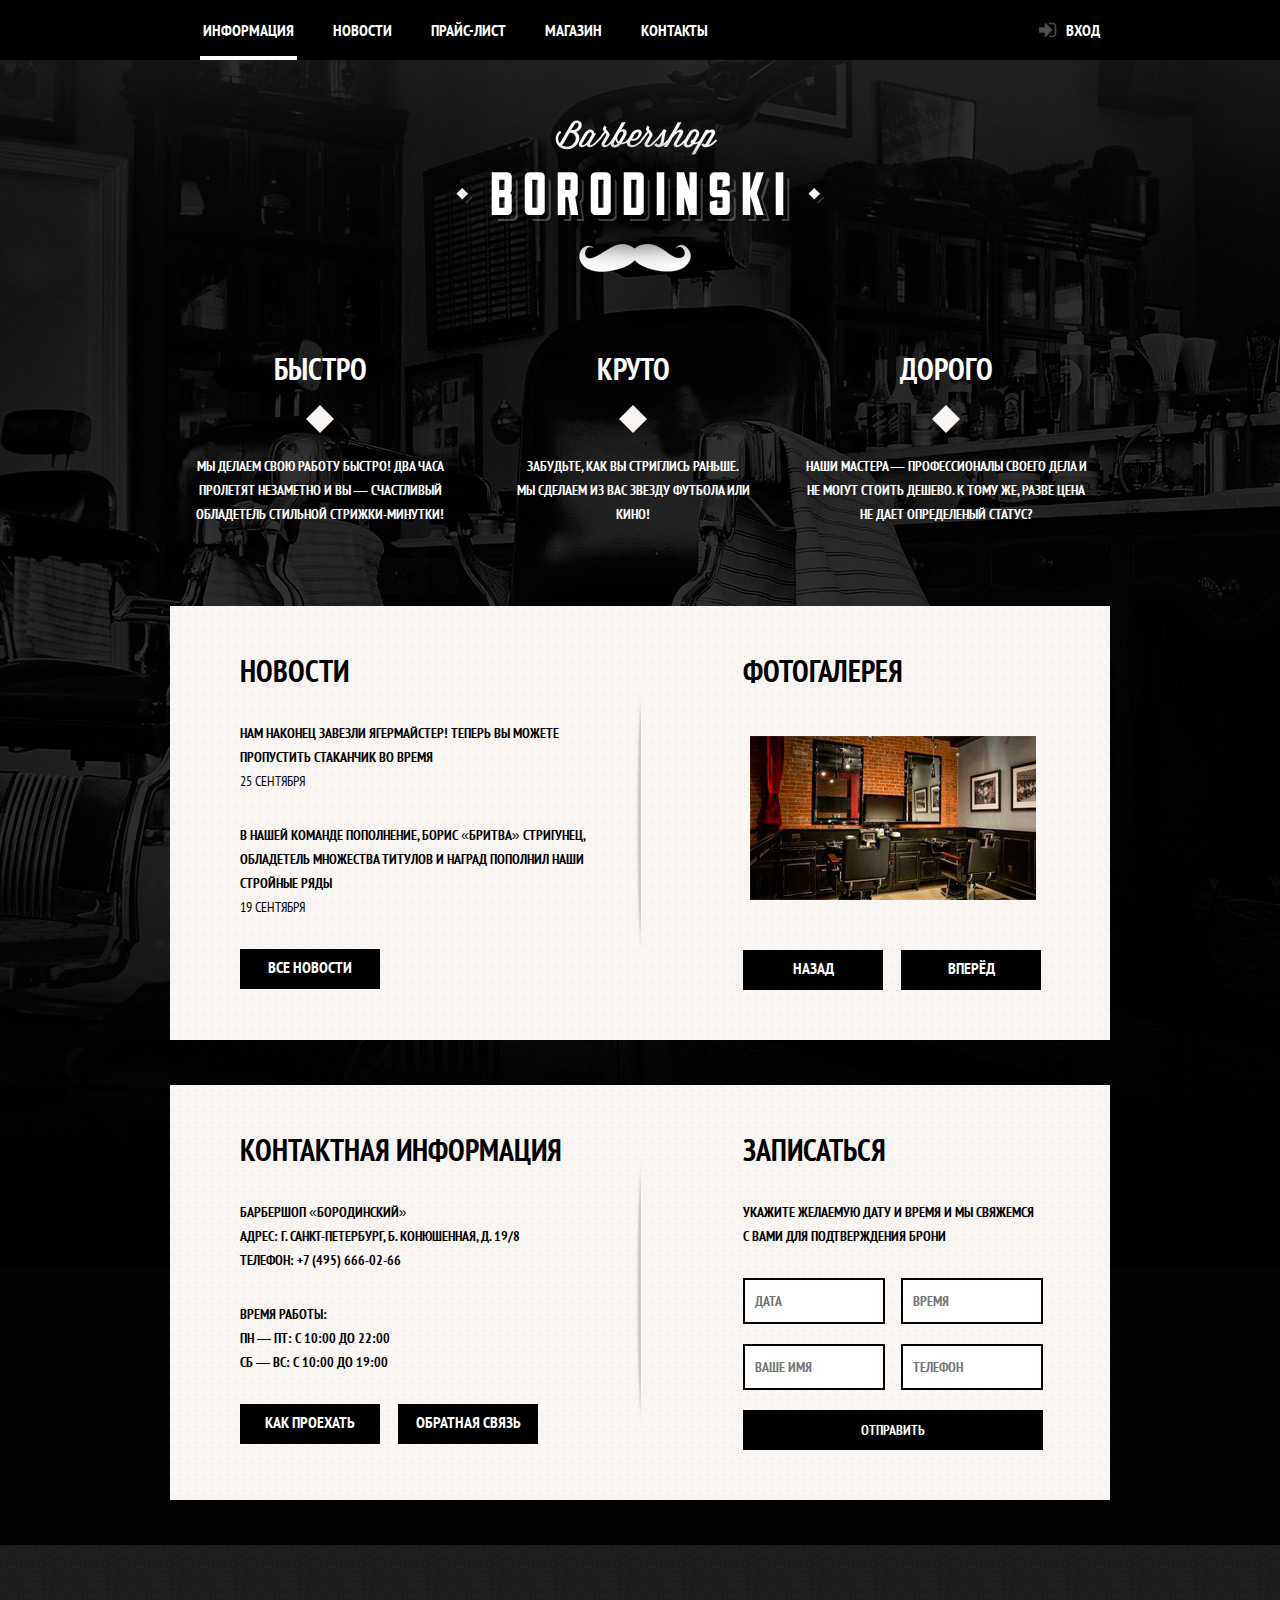
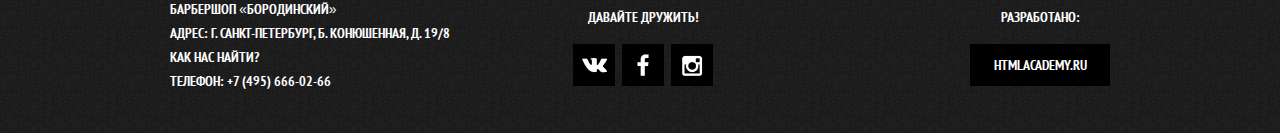
<file: index.html>
<!DOCTYPE html>
<html lang="ru">
<head>
    <meta charset="UTF-8">
    <title>Barbershop</title>
    <link rel="stylesheet" href="css/style.css">
</head>
<body>
    <header class="index-header">
        <div class="container">
            <div class="nav-block">
                <ul>
                    <li><a class="nav-current" href="#">ИНФОРМАЦИЯ</a></li>
                    <li><a href="#">НОВОСТИ</a></li>
                    <li><a href="barbershop-price.html">ПРАЙС-ЛИСТ</a></li>
                    <li><a href="#">МАГАЗИН</a></li>
                    <li><a href="#">КОНТАКТЫ</a></li>
                </ul>
            </div>
            <div class="user-block">
                <div class="login">
                    <a href="#">ВХОД</a>
                </div>
            </div>
        </div>
    </header>
<!--    end header-->
    <main>
       <div class="container">
           <div class="index-logo">
               <img src="img/index-logo.png" alt="logo-barbershop" height="204" width="368">
           </div>
           
           <div class="features">
               <div class="features-item">
                   <h2>БЫСТРО</h2>
                   <p>МЫ ДЕЛАЕМ СВОЮ РАБОТУ БЫСТРО! ДВА ЧАСА <br> ПРОЛЕТЯТ НЕЗАМЕТНО И ВЫ — СЧАСТЛИВЫЙ ОБЛАДЕТЕЛЬ СТИЛЬНОЙ СТРИЖКИ-МИНУТКИ!</p>
               </div>
               <div class="features-item">
                   <h2>КРУТО</h2>
                   <p>ЗАБУДЬТЕ, КАК ВЫ СТРИГЛИСЬ РАНЬШЕ. <br>
                       МЫ СДЕЛАЕМ ИЗ ВАС ЗВЕЗДУ ФУТБОЛА ИЛИ <br> КИНО!</p>
               </div>
               <div class="features-item">
                   <h2>ДОРОГО</h2>
                   <p>НАШИ МАСТЕРА — ПРОФЕССИОНАЛЫ СВОЕГО ДЕЛА И <br> НЕ МОГУТ СТОИТЬ ДЕШЕВО. К ТОМУ ЖЕ, РАЗВЕ ЦЕНА <br> НЕ ДАЕТ ОПРЕДЕЛЕНЫЙ СТАТУС?</p>
               </div>
           </div>
           
           <div class="index-content">
               <div class="content-left">
                   <div class="content-title">НОВОСТИ</div>
                   
                   <div class="content-descr">
                       НАМ НАКОНЕЦ ЗАВЕЗЛИ ЯГЕРМАЙСТЕР! ТЕПЕРЬ ВЫ МОЖЕТЕ ПРОПУСТИТЬ СТАКАНЧИК ВО ВРЕМЯ 
                       <div class="date">25 сентября</div>
                   </div>
                   
                   <div class="content-descr">
                       В НАШЕЙ КОМАНДЕ ПОПОЛНЕНИЕ, БОРИС «БРИТВА» СТРИГУНЕЦ, ОБЛАДЕТЕЛЬ МНОЖЕСТВА ТИТУЛОВ И НАГРАД ПОПОЛНИЛ НАШИ СТРОЙНЫЕ РЯДЫ 
                       <div class="date">19 сентября</div>
                   </div>
                   
                   <a href="#" class="btn-min">ВСЕ НОВОСТИ</a>
               </div>
               <div class="content-right">
                   <div class="content-title">ФОТОГАЛЕРЕЯ</div>
                   
                   <img src="img/gallery-salon.jpg" alt="salon" height="164" width="286" class="content-gallery">
                   
                   <div class="btn-min left-btn">НАЗАД</div>
                   <div class="btn-min">ВПЕРЁД</div>
               </div>
           </div>
           
           <div class="index-content">
               <div class="content-left">
                   <div class="content-title">КОНТАКТНАЯ ИНФОРМАЦИЯ</div>

                   <div class="content-descr">
                       БАРБЕРШОП «БОРОДИНСКИЙ»<br>
                       АДРЕС: Г. САНКТ-ПЕТЕРБУРГ, Б. КОНЮШЕННАЯ, Д. 19/8 <br>
                       ТЕЛЕФОН: +7 (495) 666-02-66
                   </div>

                   <div class="content-descr">
                       ВРЕМЯ РАБОТЫ: <br>
                       ПН — ПТ: С 10:00 ДО 22:00 <br>
                       СБ — ВС: С 10:00 ДО 19:00
                   </div>
                   <a href="#" class="btn-min left-btn">КАК ПРОЕХАТЬ</a>
                   <a href="#" class="btn-min">ОБРАТНАЯ СВЯЗЬ</a>
               </div>
               <div class="content-right">
                   <div class="content-title">ЗАПИСАТЬСЯ</div>

                   <div class="content-descr">
                       УКАЖИТЕ ЖЕЛАЕМУЮ ДАТУ И ВРЕМЯ И МЫ СВЯЖЕМСЯ <br> С ВАМИ ДЛЯ ПОДТВЕРЖДЕНИЯ БРОНИ
                   </div>
                   
                   <form action="post">
                       <input class="form-text form-left" type="text" name="date" placeholder="ДАТА">
                       <input class="form-text" type="text" name="time" placeholder="ВРЕМЯ">
                       <input class="form-text form-left" type="text" name="name" placeholder="ВАШЕ ИМЯ">
                       <input class="form-text" type="text" name="phone" placeholder="ТЕЛЕФОН">
                       <input class="form-btn" type="submit" value="ОТПРАВИТЬ">
                   </form>

                  
               </div>
           </div>
           
           
       </div>
        
        
        
    </main>
<!--    end main-->

    <footer class="index-footer">
       <div class="container">
           <div class="footer-descr">
               БАРБЕРШОП «БОРОДИНСКИЙ»<br>
               АДРЕС: Г. САНКТ-ПЕТЕРБУРГ, Б. КОНЮШЕННАЯ, Д. 19/8 <br>
               <a href="#">КАК НАС НАЙТИ?</a> <br>
               ТЕЛЕФОН: +7 (495) 666-02-66
           </div>
           
           <div class="footer-social">
               <div class="social-title">ДАВАЙТЕ ДРУЖИТЬ!</div>
               <a class="vk" href="#"></a>
               <a class="fb" href="#"></a>
               <a class="inst" href="#"></a>
           </div>
           
           <div class="footer-dev">
               <div class="dev-title">РАЗРАБОТАНО:</div>
               <a class="dev-academy" href="http://htmlacademy.ru">HTMLACADEMY.RU</a>
           </div>
           
           
       </div>
    </footer>
<!--    end footer-->
</body>
</html>
</file>
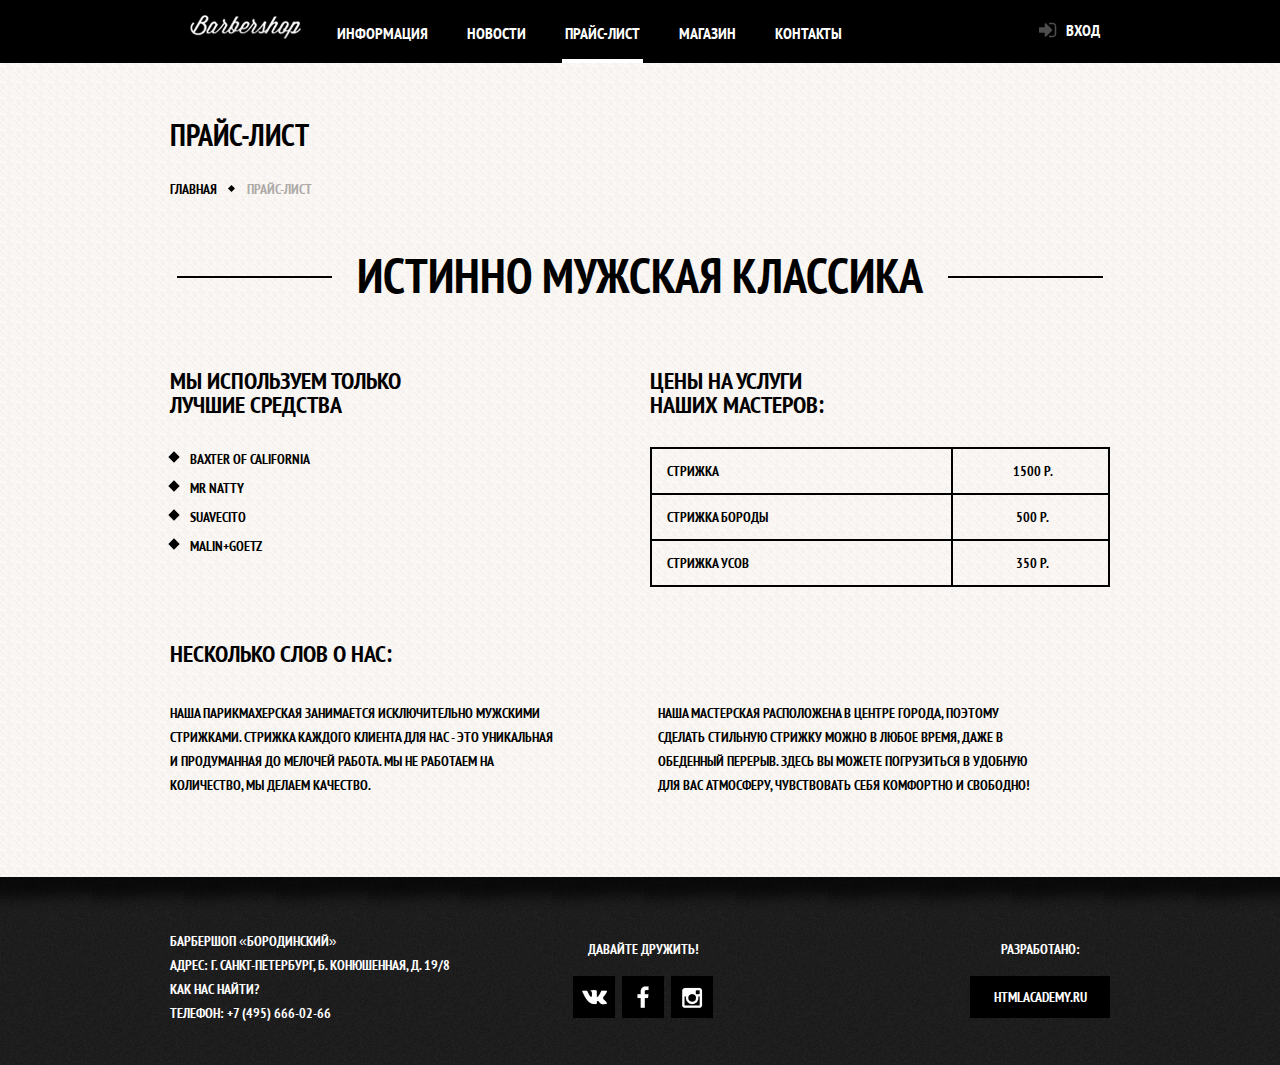
<file: barbershop-price.html>
<!DOCTYPE html>
<html lang="en">
<head>
    <meta charset="UTF-8">
    <title>Barbershop Прайс-лист</title>
    <link rel="stylesheet" href="css/style.css">
</head>
<body class="price-body">
    <header class="price-header">
        <div class="container">
            <div class="header-logo"></div>
            
            <div class="nav-block nav-block-price">
                <ul>
                    <li><a href="index.html">ИНФОРМАЦИЯ</a></li>
                    <li><a href="">НОВОСТИ</a></li>
                    <li><a class="nav-current"  href="">ПРАЙС-ЛИСТ</a></li>
                    <li><a href="">МАГАЗИН</a></li>
                    <li><a href="">КОНТАКТЫ</a></li>
                </ul>
            </div>
            
            <div class="user-block">
                <div class="login">
                    <a href="#">ВХОД</a>
                </div>
            </div>
            
        </div>
    </header>
<!--    end header-->
    <main class="price-main">
        <div class="container">
            <div class="name-of-page">ПРАЙС-ЛИСТ</div>
            
            <ul class="bread-crumbs ">
                <li class="before-crumbs"><a href="index.html">ГЛАВНАЯ</a></li>
                <li class="current-crumbs">ПРАЙС-ЛИСТ</li>
            </ul>
            
            <div class="page-title">ИСТИННО МУЖСКАЯ КЛАССИКА</div>
            
            <div class="we-using">
                <div class="we-using-title">МЫ ИСПОЛЬЗУЕМ ТОЛЬКО ЛУЧШИЕ СРЕДСТВА</div>
                <div class="we-using-item">BAXTER OF CALIFORNIA</div>
                <div class="we-using-item">MR NATTY</div>
                <div class="we-using-item">SUAVECITO</div>
                <div class="we-using-item">MALIN+GOETZ</div>
            </div>
            
            <div class="service-prices">
                <div class="service-prices-title">ЦЕНЫ НА УСЛУГИ НАШИХ МАСТЕРОВ:</div>
                <table>
                    <tr>
                        <td>СТРИЖКА</td>
                        <td class="td-price">1500 Р.</td>
                    </tr>
                    <tr>
                        <td>СТРИЖКА БОРОДЫ</td>
                        <td class="td-price">500 Р.</td>
                    </tr>
                    <tr>
                        <td>СТРИЖКА УСОВ</td>
                        <td class="td-price">350 Р.</td>
                    </tr>
                </table>
            </div>
            <div class="clear-fix"></div>
            
            <div class="about-us">
                <div class="about-us-title">НЕСКОЛЬКО СЛОВ О НАС:</div>
                <div class="about-us-item about-us-item-left">Наша парикмахерская занимается исключительно мужскими стрижками. Стрижка каждого клиента для нас - это уникальная и продуманная до мелочей работа. Мы не работаем на количество, мы делаем качество.</div>
                <div class="about-us-item">Наша мастерская расположена в центре города, поэтому сделать стильную стрижку можно в любое время, даже в обеденный перерыв. Здесь вы можете погрузиться в удобную для вас атмосферу, чувствовать себя комфортно и свободно!</div>
            </div>
            
        </div>
    </main>
<!--    end main-->
    <footer class="price-footer">
        <div class="container">
            <div class="footer-descr">
                БАРБЕРШОП «БОРОДИНСКИЙ»<br>
                АДРЕС: Г. САНКТ-ПЕТЕРБУРГ, Б. КОНЮШЕННАЯ, Д. 19/8 <br>
                <a href="#">КАК НАС НАЙТИ?</a> <br>
                ТЕЛЕФОН: +7 (495) 666-02-66
            </div>

            <div class="footer-social">
                <div class="social-title">ДАВАЙТЕ ДРУЖИТЬ!</div>
                <a class="vk" href="#"></a>
                <a class="fb" href="#"></a>
                <a class="inst" href="#"></a>
            </div>

            <div class="footer-dev">
                <div class="dev-title">РАЗРАБОТАНО:</div>
                <a class="dev-academy" href="http://htmlacademy.ru">HTMLACADEMY.RU</a>
            </div>


        </div>
    </footer>
<!--    end footer-->
</body>
</html>
</file>
<file: css/style.css>
@font-face {
    font-family: PTSans Narrow;
    src: url(../fonts/web/ptsansnarrow.woff); 
    
    
}
@font-face {
    font-family: PTSans Narrow Bold;
    src: url(../fonts/web/ptsansnarrowbold.woff); 
}

html, body, div, span, applet, object, iframe,
h1, h2, h3, h4, h5, h6, p, blockquote, pre,
a, abbr, acronym, address, big, cite, code,
del, dfn, em, img, ins, kbd, q, s, samp,
small, strike, strong, sub, sup, tt, var,
b, u, i, center,
dl, dt, dd, ol, ul, li,
fieldset, form, label, legend,
table, caption, tbody, tfoot, thead, tr, th, td,
article, aside, canvas, details, embed,
figure, figcaption, footer, header,
menu, nav, output, ruby, section, summary,
time, mark, audio, video {
    margin: 0;
    padding: 0;
    border: 0;
    font-size: 100%;
    font: inherit;
    vertical-align: baseline;
}
/* HTML5 display-role reset for older browsers */
article, aside, details, figcaption, figure,
footer, header, menu, nav, section {
    display: block;
}
body {
    line-height: 1;
}
ol, ul {
    list-style: none;
}
blockquote, q {
    quotes: none;
}
blockquote:before, blockquote:after,
q:before, q:after {
    content: '';
    content: none;
}
table {
    border-collapse: collapse;
    border-spacing: 0;
}

a{
    text-decoration: none;
    color: black;
}
/*end reset*/

body{
    background:black url("../img/background.jpg");
    background-repeat: no-repeat;
    background-position:top;
    font-family: "PTSans Narrow", sans-serif;
    text-transform: uppercase;
}
.container{
    width: 940px;
    height: 100%;
    padding: 0 10px;
    margin: 0 auto;
}
.index-header, .price-header{
    background: black;
}
.nav-block{
    display: inline-block;
    width: 780px;
    padding-top: 20px;
    padding-bottom: 20px;
    
    font-family: "PTSans Narrow Bold", sans-serif;
}
.nav-block ul li{
    text-decoration: none;
    display: inline;
    
    line-height: 20px;
    padding-top: 15px;
    padding-bottom: 15px;
}
.nav-block>ul>li>a{
    text-decoration: none;
    color: white;
    font-size: 16px;
    margin-left: 30px; 
    
    padding: 16px 3px;
    
}
.nav-block ul li a:hover, .user-block:hover{
    background-color: #1F1F1F;
}
.nav-current{
    border-bottom: 4px solid white;
   
}
.user-block{
    display: inline-block;
    float: right;
    max-width: 140px;
    padding-top: 20px;
    padding-bottom: 20px;
    text-align: right;
    background-image: url(../img/login-icon.png);
    background-repeat: no-repeat;
    background-position: center;
    
    font-family: "PTSans Narrow Bold", sans-serif;
    line-height: 20px;
}
.user-block:hover{
    background-image: url(../img/hover-login-icon.png);
    background-repeat: no-repeat;
    background-position: center;
}
.login a{
    text-decoration: none;
    color: white;
    
    padding: 20px 10px;
    padding-left: 80px;
}
.index-logo{
    width: 368px;
    height: 204px;
    margin: 60px auto; 
    margin-bottom: 30px;
}

.features{
    color: white;
    margin-bottom: 80px;
}
.features-item{
    display: inline-block;
    width: 300px;
    vertical-align: top;
    
    margin-right: 10px;
}
.features-item h2{
    font-family: "PTSans Narrow Bold", sans-serif;
    font-size: 30px;
    text-align: center;
}
.features-item h2:after{
    content: "     ";
    
    background-image: url(../img/feature-icon.svg);
    background-repeat: no-repeat;
    background-position: center;
    display: block;
    width: 100%;
    margin-top: 20px;
    margin-bottom: 20px;
    
}
.features-item p{
    font-family: "PTSans Narrow Bold", sans-serif;
    font-size: 14px;
    line-height: 24px;
    text-align: center;
}
.index-content{
    background:
        url(../img/content-separator.png) no-repeat center,
        #f8f5f2 url(../img/index-content-bg.png);
    margin-top: 35px;
    margin-bottom: 45px;
}
.content-left{
    display: inline-block;
    width: 380px;
    margin-left: 70px;
    vertical-align: top;
}
.content-right{
    display: inline-block;
    width: 300px;
    vertical-align: top;
    margin-left: 120px;
    margin-right: auto;
}
.content-left, .content-right{
    margin-bottom: 50px;
}
.content-title{
    font-family: "PTSans Narrow Bold", sans-serif;
    font-size: 30px;
    margin-bottom: 35px;
    margin-top: 50px;
   
}
.content-descr{
    font-family: "PTSans Narrow Bold", sans-serif;
    font-size: 14px;
    line-height: 24px;
    margin-bottom: 30px;
}
.date{
    font-family: "PTSans Narrow", sans-serif;
}
.btn-min{
    display: inline-block;
    color: white;
    width: 140px;
    height: 40px;
    background-color: black;
    text-align: center;
    line-height: 36px;
    font-family: "PTSans Narrow Bold", sans-serif;
    
}
div.btn-min:hover{
    cursor:pointer;
}
a.btn-min{
    text-decoration: none;
}

.content-gallery{
    display: block;
    margin: 0 auto;
    margin-bottom: 50px;
    margin-top: 50px;
}
.left-btn{
    margin-right: 15px;
}
.form-text{
    height: 40px;
    width: 126px;
    border: 2px solid black;
    margin-bottom: 20px;
    
    font-family: "PTSans Narrow Bold", sans-serif;
    font-size: 14px;
    line-height: 22px;
    padding-left: 10px;
    
}
.form-left{
    margin-right: 13px;
}
.form-btn{
    height: 40px;
    width: 100%;
    
    font-family: "PTSans Narrow Bold", sans-serif;
    font-size: 14px;
    color: white;
    
    background-color: black;
    border: 0px;
}
.form-btn:hover{
    cursor:pointer;
}

.index-footer{
    background: url(../img/index-footer.jpg);
    
    font-family: "PTSans Narrow Bold", sans-serif;
    font-size: 14px;
    line-height: 24px;
    color: white;
    padding-bottom: 40px;
}

.footer-descr{
    display: inline-block;
    width: 380px;
    margin-right: 20px;
       
}
.footer-descr a{
    color: white;
}
.footer-social{
    display: inline-block;
    width: 140px;
}
.vk, .fb, .inst{
    display: inline-block;
    width: 42px;
    height: 42px;
    background-color: black;
    margin-right: 4px;
}
.vk{
    background-image: url(../img/social-vk.png);
    background-position: center;
    background-repeat: no-repeat;
}
.fb{
    background-image: url(../img/social-fb.png);
    background-position: center;
    background-repeat: no-repeat;
}
.inst{
    background-image: url(../img/social-inst.png);
    background-position: center;
    background-repeat: no-repeat;
    margin-right: 0px;
}
.social-title{
    text-align: center;
    margin-top: 60px;
    margin-bottom: 15px;
    
}

.footer-dev{
    display: inline-block;
    width: 140px;
    margin-left: 254px;
    vertical-align: top;
}
.dev-title{
    text-align: center;
    margin-top: 60px;
    margin-bottom: 15px;
}
.dev-academy{
    display: inline-block;
    width: 100%;
    height: 42px;
    background-color: black;
}
.dev-academy{
    color: white;
    text-decoration: none;
    text-align: center;
    line-height: 42px;
}

/*barbershop-price*/


body.price-body{
    background: white;
}
.price-header{
    width: 100%;
}
.price-main{
    background:#F8F4F1  url(../img/index-content-bg.png);
}
.header-logo{
    display: inline-block;
    width: 111px;
    height: 24px;
    background: url(../img/price-logo.png) no-repeat;
    margin-left: 20px;
    margin-top: 15px;
}
.nav-block-price{
    width: 680px;
}
.price-main>.container{
    background: url(../img/index-content-bg.png);
    
    color: black;
    font-family: PTSans Narrow Bold, sans-serif;
    font-size: 14px;
    line-height: 24px;
}
.name-of-page{
    font-size: 30px;
    line-height: 44px;
    padding-top: 50px;
    padding-bottom: 20px;
}
.bread-crumbs{
    padding-bottom: 40px;
}
.bread-crumbs li{
    display: inline-block;
    padding-right: 10px;
}
.before-crumbs::after{
    content: "";
    display: inline-block;
    height: 5px;
    width: 5px;
    background-color: black;
    transform: rotate(45deg);
    margin: 3px 12px;
    margin-right: 0px;

}

.current-crumbs{
    color: #ADAAA8;
}
.page-title{
    font-size: 48px;
    line-height: 68px;
    display: inline-block;
    padding-left: 7px;
    padding-right: 7px;
    padding-bottom: 60px;
}
.page-title:before{
    content: "";
    display: inline-block;
    width: 155px;
    height: 2px;
    background-color: black;
    margin-bottom: 15px;
    margin-right: 25px;
}
.page-title:after{
    content: "";
    display: inline-block;
    width: 155px;
    height: 2px;
    background-color: black;
    margin-bottom: 15px;
    margin-left: 25px;
}

.we-using{
    display: inline-block;
    width: 240px;
    float: left;
}
.service-prices{
    display: inline-block;
    width: 460px;
    vertical-align: top;
    float: right;
}
.clear-fix{
    display:table;
    clear:both;
}
.we-using-title, .service-prices-title{
    font-size: 24px;
    padding-bottom: 30px;
}
.service-prices-title{
    width: 220px;
}
.we-using-item{
   padding-bottom: 5px; 
}
.we-using-item::before{
    content: "";
    display: inline-block;
    height: 8px;
    width: 8px;
    background-color: black;
    transform: rotate(45deg);
    margin: 3px 12px;
    margin-left: 0;
}
.service-prices table{
    border: 2px solid black;
    width: 100%;
}
.service-prices>table tr td{
    border: 2px solid black;
    padding: 10px;
    padding-left: 15px;
}
.td-price{
    text-align: center;
}
.about-us-title{
    font-size: 24px;
    padding-top: 55px;
    padding-bottom: 35px;
}
.about-us-item{
    display: inline-block;
    width: 385px;
    font-family: PTSans Narrow Bold, sans-serif;
    font-size: 14px;
    line-height: 24px;
    padding-bottom: 80px;
}
.about-us-item-left{
    padding-right: 100px;
}
.price-footer{
    background:#1C1C1C url(../img/price-footer.png);
    
    font-family: "PTSans Narrow Bold", sans-serif;
    font-size: 14px;
    line-height: 24px;
    color: white;
    padding-bottom: 40px;
}
</file>
